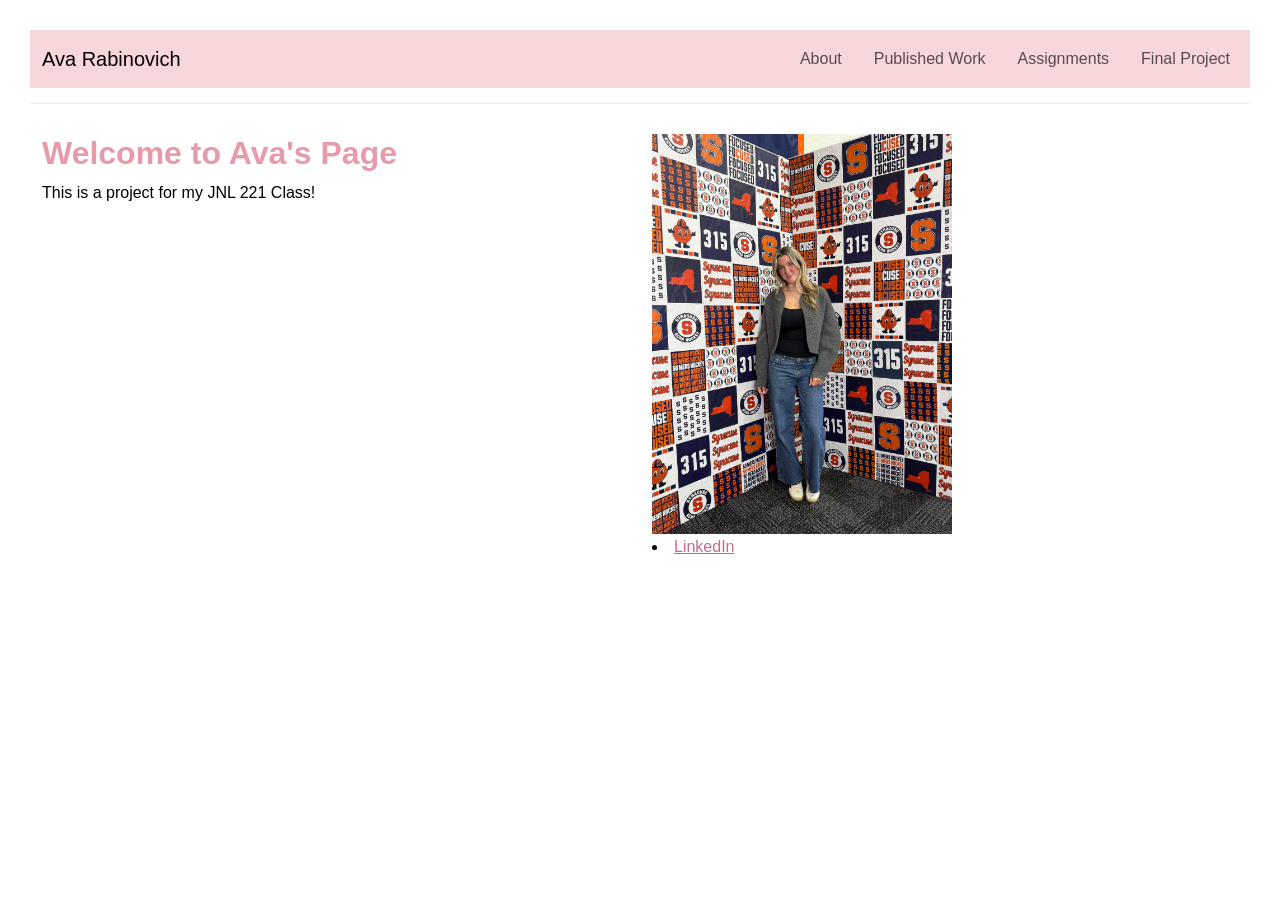
<file: index.html>
<html>
  
<head>

  <title>Ava Rabinovich Github Page</title>
  <link rel="preconnect" href="https://fonts.googleapis.com">
<link rel="preconnect" href="https://fonts.gstatic.com" crossorigin>
<link href="https://fonts.googleapis.com/css2?family=Poppins:ital,wght@0,100;0,200;0,300;0,400;0,500;0,600;0,700;0,800;0,900;1,100;1,200;1,300;1,400;1,500;1,600;1,700;1,800;1,900&display=swap" rel="stylesheet">
<link href="https://cdn.jsdelivr.net/npm/bootstrap@5.3.3/dist/css/bootstrap.min.css" rel="stylesheet">
  <link rel="stylesheet" href="style.css">

</head>

  <body>

<header>
  <nav class="navbar navbar-expand-lg" style="background-color: #f8d7da;">
    <div class="container-fluid">
      <a class="navbar-brand" href="index.html">Ava Rabinovich</a>

<div class="navbar-nav flex-row flex-wrap gap-3">        <a class="nav-link" href="about/index.html">About</a>
        <a class="nav-link" href="work/index.html">Published Work</a>
        <a class="nav-link" href="assignments/index.html">Assignments</a>
        <a class="nav-link" href="final/index.html">Final Project</a>
      </div>
    </div>
  </nav>
</header>

   <main class="container-fluid">
  <div class="row">
<div class="col-12 col-md-6">
    <h1>Welcome to Ava's Page</h1>
    
<p>This is a project for my JNL 221 Class!</p> 

</div>
<div class="col-12 col-md-6">
  <img src="avarabinovich.JPG" alt="Photo of Ava Rabinovich" width="300" height="400"
    

    <ul>
    <li><a href="https://www.linkedin.com/in/avarabinovich/" target="_blank">LinkedIn</a></li>
    </ul> 
    
        </div>
  </div>
</main>

  </body> 
  
  </html>
</file>
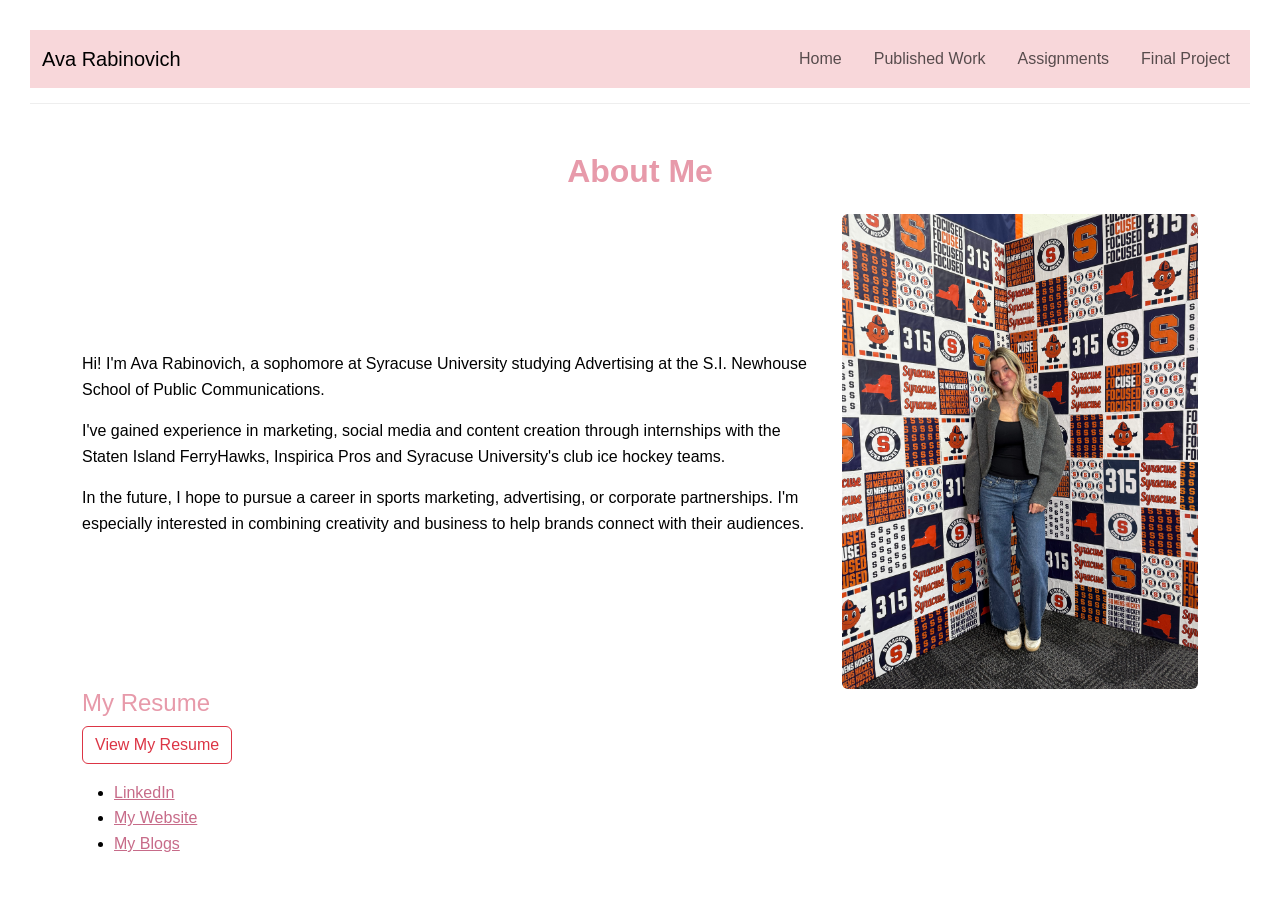
<file: about/index.html>
<html>
  
<head>

  <title>Ava Rabinovich Github Page</title>
    <link rel="preconnect" href="https://fonts.googleapis.com">
  <link rel="preconnect" href="https://fonts.gstatic.com" crossorigin>
  <link href="https://fonts.googleapis.com/css2?family=Poppins:wght@400;600;700&display=swap" rel="stylesheet">
<link href="https://cdn.jsdelivr.net/npm/bootstrap@5.3.3/dist/css/bootstrap.min.css" rel="stylesheet">
  <link rel="stylesheet" href="../style.css">

</head>

  <body>
<header>
  <nav class="navbar navbar-expand-lg" style="background-color: #f8d7da;">
    <div class="container-fluid">
      <a class="navbar-brand" href="../index.html">Ava Rabinovich</a>

      <div class="navbar-nav flex-row flex-wrap gap-3">
        <a class="nav-link" href="../index.html">Home</a>
        <a class="nav-link" href="../work/index.html">Published Work</a>
        <a class="nav-link" href="../assignments/index.html">Assignments</a>
        <a class="nav-link" href="../final/index.html">Final Project</a>
      </div>
    </div>
  </nav>
</header>
<main class="container my-5">
   <h1 class="text-center mb-4">About Me</h1>
 <div class="row align-items-center">
  <div class="col-md-8">
    
<p>Hi! I'm Ava Rabinovich, a sophomore at Syracuse University studying Advertising at the S.I. Newhouse School of Public Communications.</p>

<p>I've gained experience in marketing, social media and content creation through internships with the Staten Island FerryHawks, Inspirica Pros and Syracuse University's club ice hockey teams.</p>

<p>In the future, I hope to pursue a career in sports marketing, advertising, or corporate partnerships. I'm especially interested in combining creativity and business to help brands connect with their audiences.</p>
</div>
<div class="col-md-4 text-center">
  <img src="../avarabinovich.JPG" alt="Photo of Ava Rabinovich" class="img-fluid rounded">
</div>
</div>
<h2>My Resume</h2>

<p>
  <a href="resume.pdf" target="_blank" class="btn btn-outline-danger">
    View My Resume
  </a>
</p>

    

    <ul>
    <li><a href="https://www.linkedin.com/in/avarabinovich/" target="_blank">LinkedIn</a></li>
    <li><a href="https://avarabinovich.com">My Website</a></li>
    <li><a href="https://avarabinovich.com">My Blogs</a></li>
    </ul> 
    </main>
  </body> 
  
  </html>
</file>
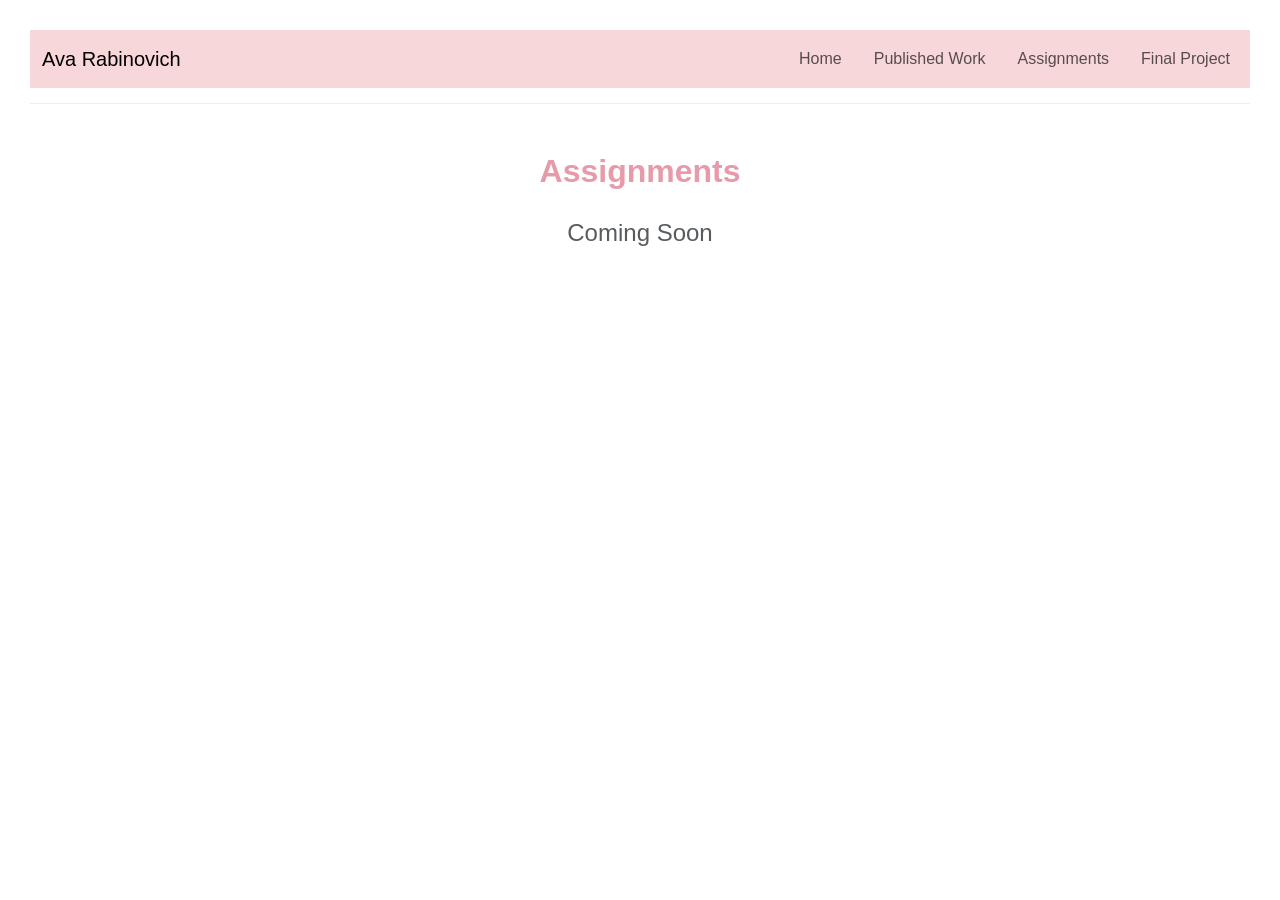
<file: assignments/index.html>
<html>
  
<head>

  <title>Ava Rabinovich Github Page</title>
    <link rel="preconnect" href="https://fonts.googleapis.com">
  <link rel="preconnect" href="https://fonts.gstatic.com" crossorigin>
  <link href="https://fonts.googleapis.com/css2?family=Poppins:wght@400;600;700&display=swap" rel="stylesheet">
<link href="https://cdn.jsdelivr.net/npm/bootstrap@5.3.3/dist/css/bootstrap.min.css" rel="stylesheet">
<link rel="stylesheet" href="../style.css">
</head>

  <body>
<header>
  <nav class="navbar navbar-expand-lg" style="background-color: #f8d7da;">
    <div class="container-fluid">
      <a class="navbar-brand" href="../index.html">Ava Rabinovich</a>

      <div class="navbar-nav flex-row flex-wrap gap-3">
        <a class="nav-link" href="../index.html">Home</a>
        <a class="nav-link" href="../work/index.html">Published Work</a>
        <a class="nav-link" href="../assignments/index.html">Assignments</a>
        <a class="nav-link" href="../final/index.html">Final Project</a>
      </div>
    </div>
  </nav>
</header>
    <main class="container my-5">
  <h1 class="text-center mb-4">Assignments</h1>
    
<p class="text-center fs-4 text-muted">Coming Soon</p>
    

    <ul>
    </ul> 
    </main>
  </body> 
  
  </html>
</file>
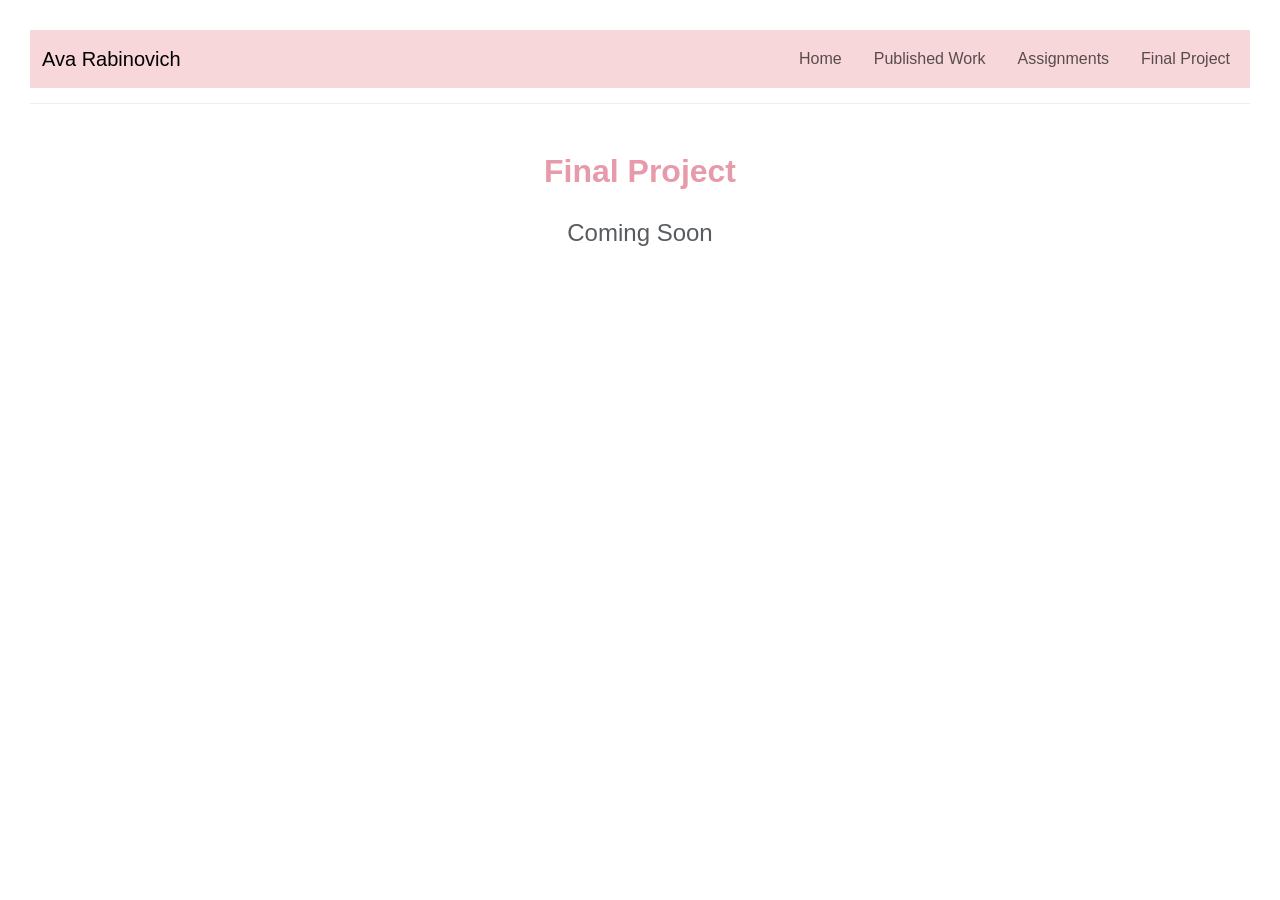
<file: final/index.html>
<html>
  
<head>

  <title>Ava Rabinovich Github Page</title>
    <link rel="preconnect" href="https://fonts.googleapis.com">
  <link rel="preconnect" href="https://fonts.gstatic.com" crossorigin>
  <link href="https://fonts.googleapis.com/css2?family=Poppins:wght@400;600;700&display=swap" rel="stylesheet">
<link href="https://cdn.jsdelivr.net/npm/bootstrap@5.3.3/dist/css/bootstrap.min.css" rel="stylesheet">
<link rel="stylesheet" href="../style.css">

</head>

  <body>
<header>
  <nav class="navbar navbar-expand-lg" style="background-color: #f8d7da;">
    <div class="container-fluid">
      <a class="navbar-brand" href="../index.html">Ava Rabinovich</a>

      <div class="navbar-nav flex-row flex-wrap gap-3">
        <a class="nav-link" href="../index.html">Home</a>
        <a class="nav-link" href="../work/index.html">Published Work</a>
        <a class="nav-link" href="../assignments/index.html">Assignments</a>
        <a class="nav-link" href="../final/index.html">Final Project</a>
      </div>
    </div>
  </nav>
</header>
    <main class="container my-5">
<h1 class="text-center mb-4">Final Project</h1>

<p class="text-center fs-4 text-muted">Coming Soon</p>



    </main>
  </body> 
  
  </html>
</file>
<file: style.css>
body {
    background-color: white;
    color: black;
    font-family: Arial, sans-serif;
    font-size: 16px;
    line-height: 1.6;
    margin: 30px;
}

h1 {
    color: #e79aaa;
    font-size: 32px;
    font-weight: bold;
}

h2 {
    color: #e79aaa;
    font-size: 24px;
}

h3 {
    color: black;
    font-size: 20px;
}

p {
    font-size: 16px;
    font-weight: normal;
    font-style: normal;
    text-transform: none;
    background-color: transparent;
}

a {
    color: #c76b89;
}

header {
    margin-bottom: 30px;
    padding-bottom: 15px;
    border-bottom: 1px solid #eeeeee;
}
</file>
